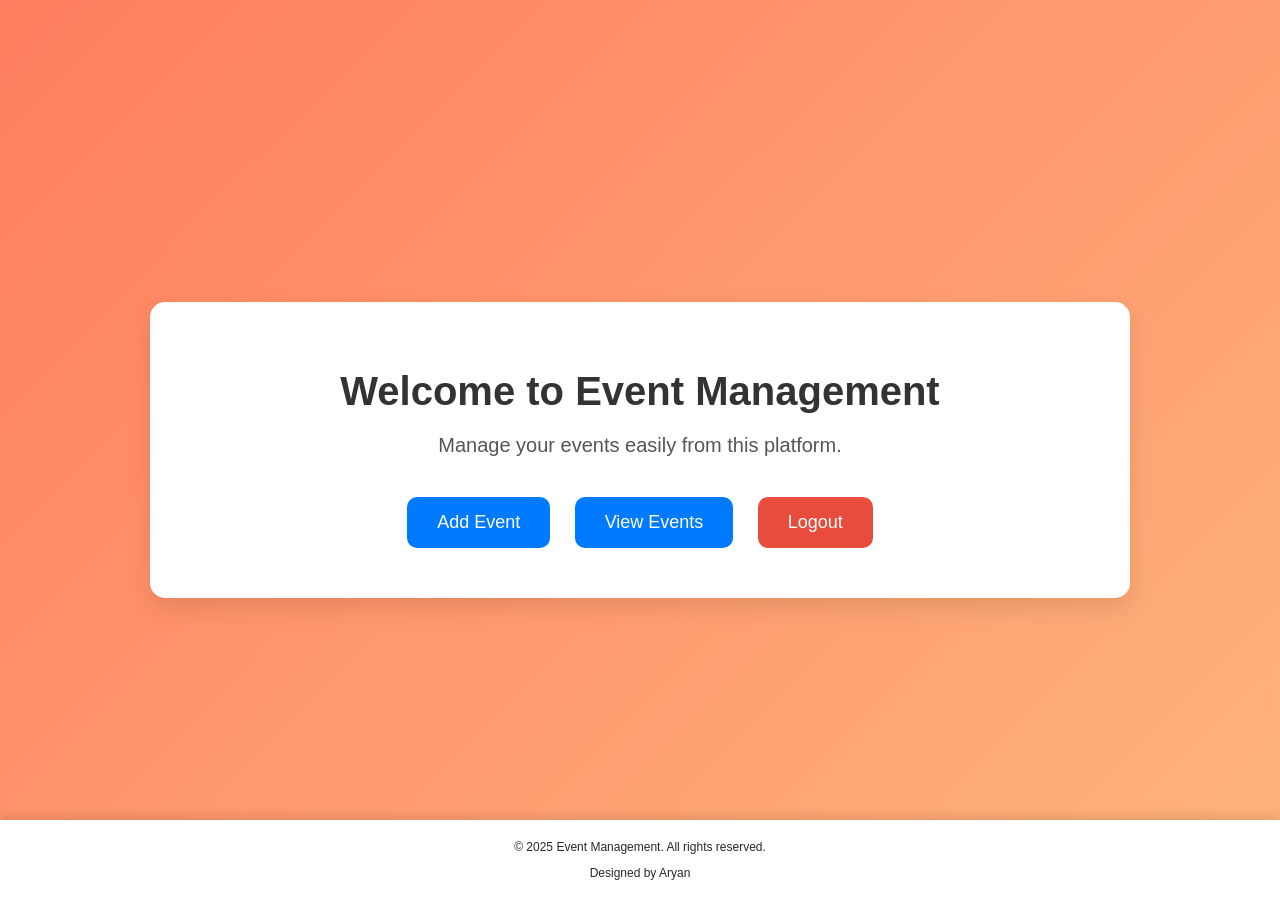
<file: index.html>
<!DOCTYPE html>
<html lang="en">
<head>
    <meta charset="UTF-8">
    <meta name="viewport" content="width=device-width, initial-scale=1.0">
    <title>Event Management Home</title>
    <style>
        body {
            font-family: 'Segoe UI', Tahoma, Geneva, Verdana, sans-serif;
            background: linear-gradient(135deg, #ff7e5f, #feb47b); /* Vibrant gradient background */
            margin: 0;
            display: flex;
            justify-content: center;
            align-items: center;
            height: 100vh;
            flex-direction: column;
        }

        .container {
            width: 80%;
            max-width: 900px;
            background-color: #ffffff;
            padding: 40px;
            border-radius: 15px;
            box-shadow: 0 10px 25px rgba(0, 0, 0, 0.1);
            text-align: center;
            color: #333;
        }

        .container h1 {
            font-size: 40px;
            color: #333;
            margin-bottom: 20px;
            font-weight: 600;
        }

        .container p {
            font-size: 20px;
            color: #555;
            margin-bottom: 30px;
        }

        button {
            padding: 15px 30px;
            font-size: 18px;
            color: #fff;
            border: none;
            border-radius: 10px;
            cursor: pointer;
            background-color: #007bff;
            transition: background-color 0.3s ease;
            margin: 10px;
        }

        button:hover {
            background-color: #0056b3;
        }

        .logout-button {
            background-color: #e74c3c; /* Red for logout */
        }

        .logout-button:hover {
            background-color: #c0392b;
        }

        footer {
            background-color: #ffffff;
            color: rgb(46, 37, 37);
            text-align: center;
            padding: 8px 0;
            position: fixed;
            bottom: 0;
            width: 100%;
            box-shadow: 0 -4px 10px rgba(0, 0, 0, 0.1);
            font-size: 12px;
        }

        footer a {
            color: #df9101;
            text-decoration: none;
        }

        footer a:hover {
            text-decoration: underline;
        }

    </style>
</head>
<body>

<div class="container">
    <h1>Welcome to Event Management</h1>
    <p>Manage your events easily from this platform.</p>
    <button onclick="window.location.href='event-create.html'">Add Event</button>
    <button onclick="window.location.href='view-events.html'">View Events</button>
    <button class="logout-button" onclick="logout()">Logout</button>
</div>

<script>
    function logout() {
        // Simulate a logout function (can redirect or clear session data)
        alert('You have logged out successfully!');
        window.location.href = 'login.php';  // Redirect to login page (or any page)
    }
</script>

<footer>
    <p>© 2025 Event Management. All rights reserved.</p>
    <p>Designed by Aryan</p>
</footer>

</body>
</html>
</file>
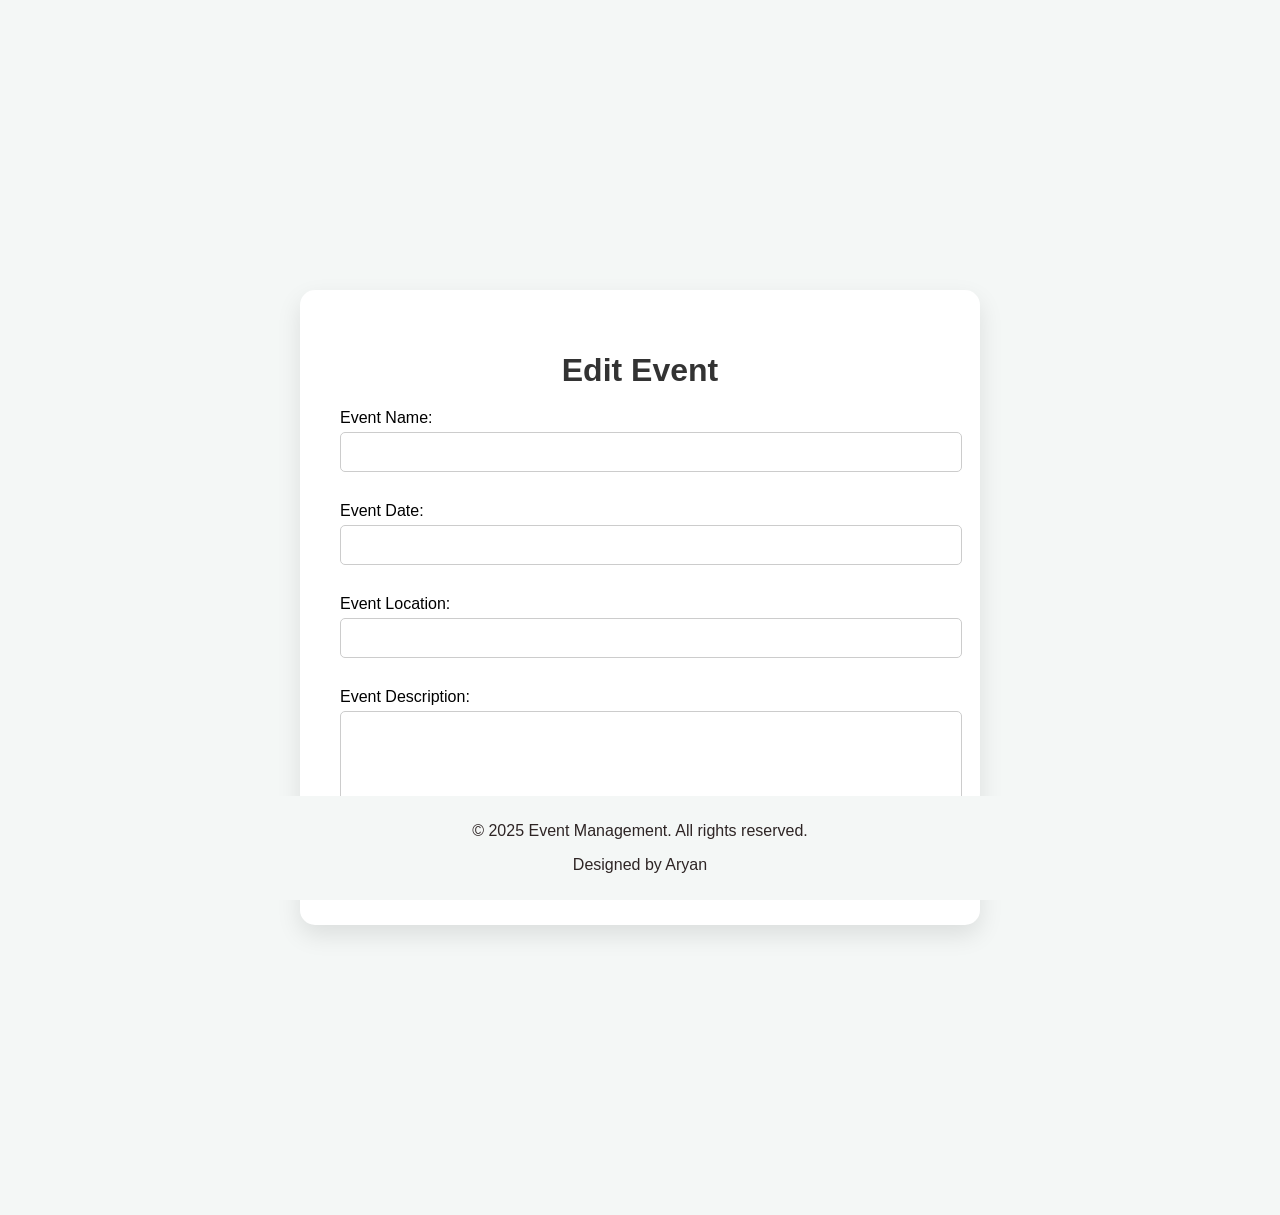
<file: edit-event.html>
<!DOCTYPE html>
<html>
<head>
    <title>Edit Event</title>
    <style>
        body {
            font-family: 'Segoe UI', Tahoma, Geneva, Verdana, sans-serif;
            background-color: #f4f7f6;
            display: flex;
            justify-content: center;
            align-items: center;
            height: 135vh;
            margin: 0;
        }

        .container {
            width: 600px;
            background-color: #fff;
            padding: 40px;
            border-radius: 15px;
            box-shadow: 0 10px 25px rgba(0, 0, 0, 0.1);
            text-align: center;
        }

        .container h1 {
            font-size: 32px;
            color: #333;
            margin-bottom: 20px;
        }

        .form-group {
            margin-bottom: 20px;
            text-align: left;
        }

        .form-group label {
            display: block;
            font-size: 16px;
            margin-bottom: 5px;
        }

        .form-group input, .form-group textarea {
            width: 100%;
            padding: 10px;
            font-size: 16px;
            border-radius: 5px;
            border: 1px solid #ccc;
            margin-bottom: 10px;
        }

        .form-group textarea {
            resize: vertical;
            height: 80px;
        }

        button {
            padding: 10px 20px;
            font-size: 16px;
            color: #fff;
            border: none;
            border-radius: 5px;
            cursor: pointer;
            background-color: #007bff;
            transition: background-color 0.3s ease;
        }

        button:hover {
            background-color: #0056b3;
        }
        footer {
            background-color: #f4f7f6;
            color: rgb(46, 37, 37);
            text-align: center;
            padding: 10px;
            position: fixed;
            bottom: 0;
            width: 100%;
        }
        footer a {
            color: #df9101;
            text-decoration: none;
        }
        footer a:hover {
            text-decoration: underline;
        }
    </style>
</head>
<body>

<div class="container">
    <h1>Edit Event</h1>
    <div class="form-group">
        <label for="edit-event-name">Event Name:</label>
        <input type="text" id="edit-event-name">
    </div>
    <div class="form-group">
        <label for="edit-event-date">Event Date:</label>
        <input type="text" id="edit-event-date">
    </div>
    <div class="form-group">
        <label for="edit-event-location">Event Location:</label>
        <input type="text" id="edit-event-location">
    </div>
    <div class="form-group">
        <label for="edit-event-description">Event Description:</label>
        <textarea id="edit-event-description"></textarea>
    </div>
    <button onclick="updateEvent()">Update Event</button>
    <button onclick="cancelEdit()">Cancel</button>
</div>

<script>
    function getQueryParams() {
        const params = new URLSearchParams(window.location.search);
        return {
            index: params.get('index'),
            name: params.get('name'),
            date: params.get('date'),
            location: params.get('location'),
            description: params.get('description')
        };
    }

    function populateEditForm() {
        const params = getQueryParams();
        document.getElementById('edit-event-name').value = params.name;
        document.getElementById('edit-event-date').value = params.date;
        document.getElementById('edit-event-location').value = params.location;
        document.getElementById('edit-event-description').value = params.description;
        document.getElementById('edit-event-index').value = params.index;
    }

    function updateEvent() {
        const index = document.getElementById('edit-event-index').value;
        const name = document.getElementById('edit-event-name').value;
        const date = document.getElementById('edit-event-date').value;
        const location = document.getElementById('edit-event-location').value;
        const description = document.getElementById('edit-event-description').value;

        if (name && date && location && description) {
            const event = {
                name: name,
                date: date,
                location: location,
                description: description
            };

            let events = JSON.parse(localStorage.getItem('events')) || [];
            events[index] = event;
            localStorage.setItem('events', JSON.stringify(events));

            alert('Event updated successfully!');
            window.location.href = 'view-events.html';
        } else {
            alert('Please fill out all fields.');
        }
    }

    function cancelEdit() {
        window.location.href = 'view-events.html';
    }

    populateEditForm();
</script>

<input type="hidden" id="edit-event-index">

</body>
<footer>
    <p>© 2025 Event Management. All rights reserved.</p>
    <p>Designed by Aryan</a></p>
</footer>
</html>
</file>
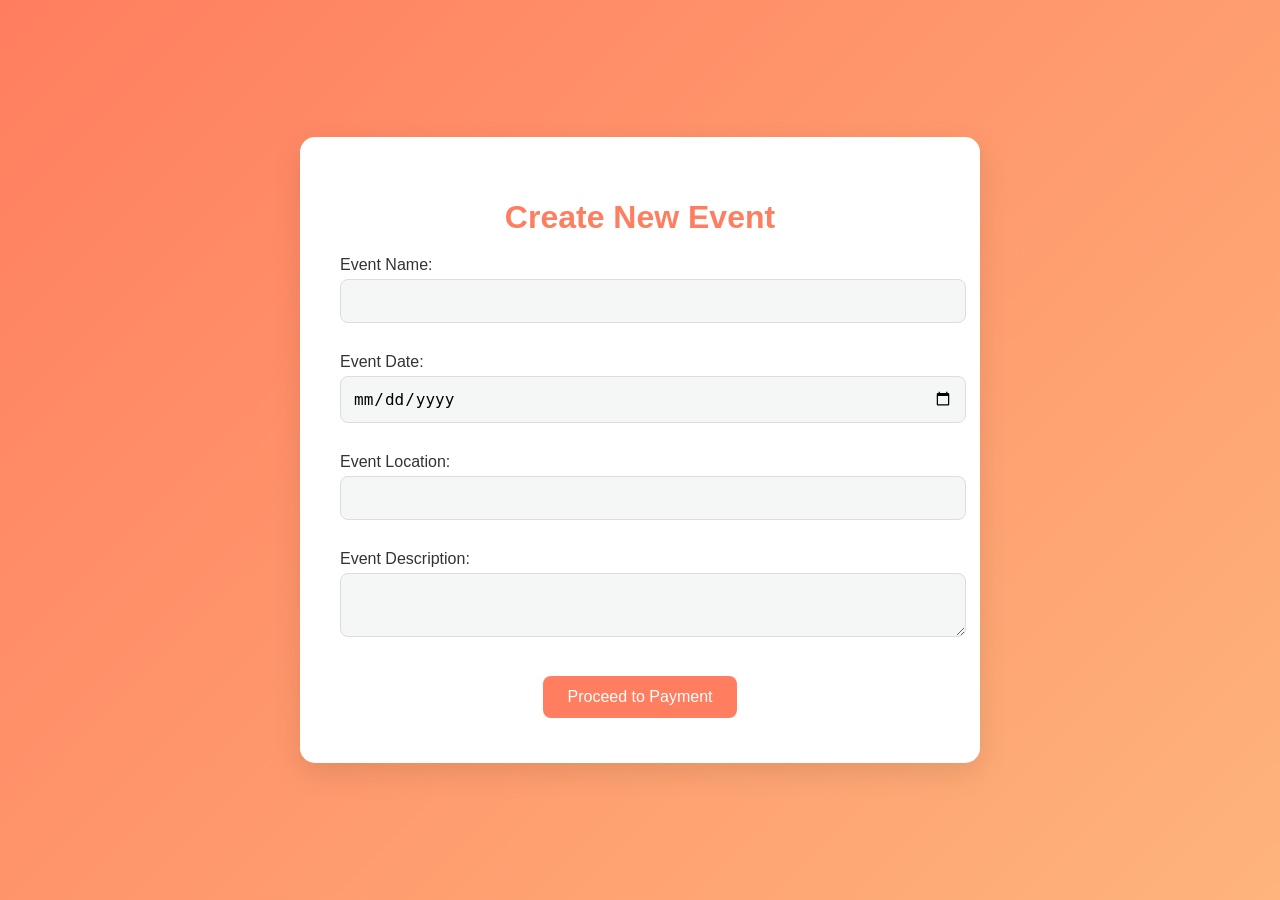
<file: event-create.html>
<!DOCTYPE html>
<html lang="en">

<head>
    <meta charset="UTF-8">
    <meta name="viewport" content="width=device-width, initial-scale=1.0">
    <title>Create Event</title>
    <style>
        body {
            font-family: 'Segoe UI', Tahoma, Geneva, Verdana, sans-serif;
            background: linear-gradient(135deg, #ff7e5f, #feb47b);
            /* Gradient background */
            display: flex;
            justify-content: center;
            align-items: center;
            height: 100vh;
            margin: 0;
        }

        .container {
            width: 600px;
            background-color: #ffffff;
            padding: 40px;
            border-radius: 15px;
            box-shadow: 0 10px 30px rgba(0, 0, 0, 0.1);
            text-align: center;
            transition: all 0.3s ease;
        }

        .container:hover {
            box-shadow: 0 10px 50px rgba(0, 0, 0, 0.2);
            transform: translateY(-5px);
        }

        .container h1 {
            font-size: 32px;
            color: #ff7e5f;
            margin-bottom: 20px;
            font-weight: bold;
        }

        .form-group {
            margin-bottom: 20px;
            text-align: left;
        }

        .form-group label {
            display: block;
            font-size: 16px;
            color: #333;
            margin-bottom: 5px;
        }

        .form-group input,
        .form-group textarea {
            width: 100%;
            padding: 12px;
            font-size: 16px;
            border-radius: 8px;
            border: 1px solid #ddd;
            background-color: #f4f7f6;
            margin-bottom: 10px;
            transition: all 0.3s ease;
        }

        .form-group input:focus,
        .form-group textarea:focus {
            border-color: #ff7e5f;
            background-color: #ffffff;
            box-shadow: 0 0 5px rgba(255, 126, 95, 0.3);
        }

        button {
            padding: 12px 25px;
            font-size: 16px;
            color: #fff;
            border: none;
            border-radius: 8px;
            cursor: pointer;
            background-color: #ff7e5f;
            transition: background-color 0.3s ease;
            margin: 5px;
        }

        button:hover {
            background-color: #feb47b;
        }

        footer {
            background-color: #ffffff;
            color: #333;
            text-align: center;
            padding: 15px;
            position: fixed;
            bottom: 0;
            width: 100%;
            font-size: 14px;
        }

        footer a {
            color: #ff7e5f;
            text-decoration: none;
            font-weight: bold;
        }

        footer a:hover {
            text-decoration: underline;
        }

        .payment-section {
            display: none;
            /* Initially hidden */
            text-align: left;
        }

        .payment-section h2 {
            color: #ff7e5f;
        }

        /* Add subtle animation for inputs */
        .form-group input,
        .form-group textarea {
            animation: fadeIn 0.5s ease-in-out;
        }

        @keyframes fadeIn {
            from {
                opacity: 0;
            }

            to {
                opacity: 1;
            }
        }
    </style>
</head>

<body>

    <div class="container">
        <h1>Create New Event</h1>
        <div class="form-group">
            <label for="event-name">Event Name:</label>
            <input type="text" id="event-name">
        </div>
        <div class="form-group">
            <label for="event-date">Event Date:</label>
            <input type="date" id="event-date">
        </div>
        <div class="form-group">
            <label for="event-location">Event Location:</label>
            <input type="text" id="event-location">
        </div>
        <div class="form-group">
            <label for="event-description">Event Description:</label>
            <textarea id="event-description"></textarea>
        </div>

        <button onclick="showPaymentSection()">Proceed to Payment</button>

        <div class="payment-section" id="payment-section">
            <h2>Payment Details</h2>
            <div class="form-group">
                <label for="card-number">Card Number:</label>
                <input type="text" id="card-number" placeholder="Enter Card Number" maxlength="12">
            </div>
            <div class="form-group">
                <label for="expiry-date">Expiry Date:</label>
                <input type="month" id="expiry-date">
            </div>
            <div class="form-group">
                <label for="cvv">CVV:</label>
                <input type="text" id="cvv" placeholder="Enter CVV" maxlength="3">
            </div>

            <button onclick="makePayment()">Make Payment</button>
            <button onclick="cancelPayment()">Cancel</button>
        </div>
    </div>

    <script>
        // Function to prevent numbers in event name and location fields
        function preventNumbers(event) {
            const regex = /[0-9]/g;
            if (regex.test(event.key)) {
                event.preventDefault(); // Prevent number input
            }
        }

        // Add event listeners to prevent numbers in the event name and location inputs
        document.getElementById('event-name').addEventListener('keypress', preventNumbers);
        document.getElementById('event-location').addEventListener('keypress', preventNumbers);

        // Function to set today's date as the minimum date for the event date input
        function setMinDate() {
            const today = new Date();
            const yyyy = today.getFullYear();
            let mm = today.getMonth() + 1; // Months are zero-based, so we add 1
            let dd = today.getDate();

            // Ensure the month and day are always two digits
            if (mm < 10) mm = '0' + mm;
            if (dd < 10) dd = '0' + dd;

            const minDate = yyyy + '-' + mm + '-' + dd;
            document.getElementById('event-date').setAttribute('min', minDate);
        }

        // Set the minimum date when the page loads
        setMinDate();

        // Add event listener to restrict alphabets in the card number input field
        document.getElementById('card-number').addEventListener('input', function (event) {
            this.value = this.value.replace(/[^0-9]/g, ''); // Only allow numbers
        });

        // Add event listener to restrict alphabets in the CVV input field
        document.getElementById('cvv').addEventListener('input', function (event) {
            this.value = this.value.replace(/[^0-9]/g, ''); // Only allow numbers
        });

        // Function to show the payment section
        function showPaymentSection() {
            const name = document.getElementById('event-name').value;
            const date = document.getElementById('event-date').value;
            const location = document.getElementById('event-location').value;
            const description = document.getElementById('event-description').value;

            // Ensure that all fields are filled out before showing payment section
            if (name && date && location && description) {
                document.getElementById('payment-section').style.display = 'block'; // Show payment section
            } else {
                alert('Please fill out all event details before proceeding to payment.');
            }
        }

        function makePayment() {
            const cardNumber = document.getElementById('card-number').value;
            const expiryDate = document.getElementById('expiry-date').value;
            const cvv = document.getElementById('cvv').value;

            // Basic validation of payment details (This is just a simulation, in reality, you should integrate a payment gateway)
            if (cardNumber.length === 12 && expiryDate && cvv.length === 3) {
                alert('Payment Successful!');
                saveEvent();
            } else {
                alert('Please fill out all payment details correctly.');
            }
        }

        function cancelPayment() {
            document.getElementById('payment-section').style.display = 'none'; // Hide payment section
        }

        function saveEvent() {
            const name = document.getElementById('event-name').value;
            const date = document.getElementById('event-date').value;
            const location = document.getElementById('event-location').value;
            const description = document.getElementById('event-description').value;

            // Ensure that all fields are filled out before saving
            if (name && date && location && description) {
                const event = {
                    name: name,
                    date: date,
                    location: location,
                    description: description
                };

                // Get existing events from localStorage or initialize an empty array
                let events = JSON.parse(localStorage.getItem('events')) || [];
                events.push(event);
                // Save updated events back to localStorage
                localStorage.setItem('events', JSON.stringify(events));
                // Redirect to the events view page
                window.location.href = 'view-events.html';
            } else {
                alert('Please fill out all fields.');
            }
        }
    </script>
</body>

</html>
</file>
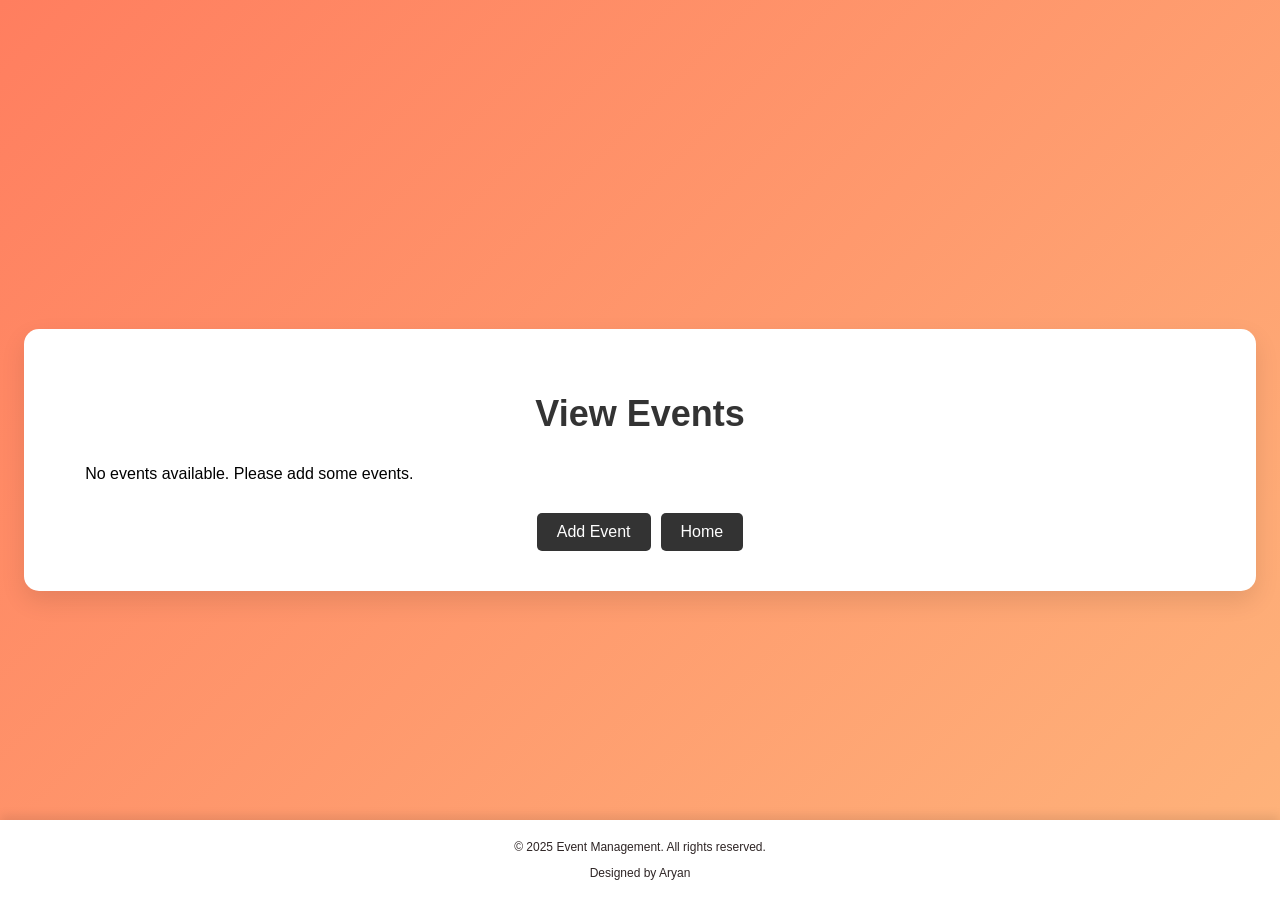
<file: view-events.html>
<!DOCTYPE html>
<html lang="en">

<head>
    <meta charset="UTF-8">
    <meta name="viewport" content="width=device-width, initial-scale=1.0">
    <title>View Events</title>
    <style>
        body {
            font-family: 'Segoe UI', Tahoma, Geneva, Verdana, sans-serif;
            background: linear-gradient(135deg, #ff7e5f, #feb47b);
            /* Gradient background matching event tile colors */
            margin: 0;
            display: flex;
            justify-content: center;
            align-items: center;
            height: 100vh;
            flex-direction: column;
            overflow: hidden;
        }

        .container {
            width: 90%;
            max-width: 1200px;
            background-color: #ffffff;
            padding: 40px;
            border-radius: 15px;
            box-shadow: 0 10px 25px rgba(0, 0, 0, 0.1);
            text-align: center;
            margin-top: 20px;
            overflow-y: auto;
            max-height: 85vh;
            /* Prevents container from stretching too much */
        }

        .container h1 {
            font-size: 36px;
            color: #333;
            margin-bottom: 30px;
            font-weight: 600;
        }

        .event-tiles {
            display: grid;
            grid-template-columns: repeat(auto-fill, minmax(300px, 1fr));
            gap: 20px;
            padding: 0;
            list-style: none;
            margin: 0;
        }

        .event-tile {
            background: linear-gradient(135deg, #ff7e5f, #feb47b);
            /* Gradient matching tile color */
            border-radius: 15px;
            padding: 20px;
            box-shadow: 0 10px 15px rgba(0, 0, 0, 0.1);
            transition: transform 0.3s ease, box-shadow 0.3s ease;
            color: #fff;
            text-align: left;
        }

        .event-tile:hover {
            transform: translateY(-10px);
            box-shadow: 0 15px 25px rgba(0, 0, 0, 0.2);
        }

        .event-tile h3 {
            font-size: 26px;
            margin-bottom: 10px;
            font-weight: bold;
            color: #fff;
        }

        .event-tile p {
            font-size: 18px;
            margin: 5px 0;
        }

        .event-tile button {
            padding: 10px 20px;
            font-size: 16px;
            color: #fff;
            background-color: #333;
            border: none;
            border-radius: 5px;
            cursor: pointer;
            margin-top: 10px;
            transition: background-color 0.3s ease;
        }

        .event-tile button:hover {
            background-color: #007bff;
        }

        .button-group {
            display: flex;
            justify-content: center;
            gap: 10px;
            margin-top: 30px;
        }

        .button-group button {
            padding: 10px 20px;
            font-size: 16px;
            color: #fff;
            background-color: #333;
            border: none;
            border-radius: 5px;
            cursor: pointer;
            transition: background-color 0.3s ease;
        }

        .button-group button:hover {
            background-color: #007bff;
        }

        footer {
            background-color: #ffffff;
            color: rgb(46, 37, 37);
            text-align: center;
            padding: 8px 0;
            /* Reduced padding for smaller footer */
            position: fixed;
            bottom: 0;
            width: 100%;
            box-shadow: 0 -4px 10px rgba(0, 0, 0, 0.1);
            font-size: 12px;
            /* Reduced font size */
        }

        footer a {
            color: #df9101;
            text-decoration: none;
        }

        footer a:hover {
            text-decoration: underline;
        }
    </style>
</head>

<body>

    <div class="container">
        <h1>View Events</h1>
        <ul id="event-list" class="event-tiles">
            <!-- Events will be displayed as tiles here -->
        </ul>
        <div class="button-group">
            <button onclick="window.location.href='event-create.html'">Add Event</button>
            <button onclick="window.location.href='index.html'">Home</button>
        </div>
    </div>

    <script>
        function loadEvents() {
            const eventList = document.getElementById('event-list');
            eventList.innerHTML = ''; // Clear the current list

            const events = JSON.parse(localStorage.getItem('events')) || [];

            // If no events, display a message
            if (events.length === 0) {
                eventList.innerHTML = '<li>No events available. Please add some events.</li>';
                return;
            }

            events.forEach(event => {
                const listItem = document.createElement('li');
                listItem.classList.add('event-tile');
                listItem.innerHTML = `
                <h3>${event.name}</h3>
                <p><strong>Date:</strong> ${event.date}</p>
                <p><strong>Location:</strong> ${event.location}</p>
                <p><strong>Description:</strong> ${event.description}</p>
                <button onclick="editEvent('${event.name}')">Edit</button>
                <button onclick="deleteEvent('${event.name}')">Delete</button>
            `;
                eventList.appendChild(listItem);
            });
        }

        function editEvent(eventName) {
            alert('Edit functionality is not implemented.');
        }

        function deleteEvent(eventName) {
            let events = JSON.parse(localStorage.getItem('events')) || [];
            events = events.filter(event => event.name !== eventName);
            localStorage.setItem('events', JSON.stringify(events));
            loadEvents();
        }

        window.onload = loadEvents;
    </script>

    <footer>
        <p>© 2025 Event Management. All rights reserved.</p>
        <p>Designed by Aryan</p>
    </footer>

</body>

</html>
</file>
